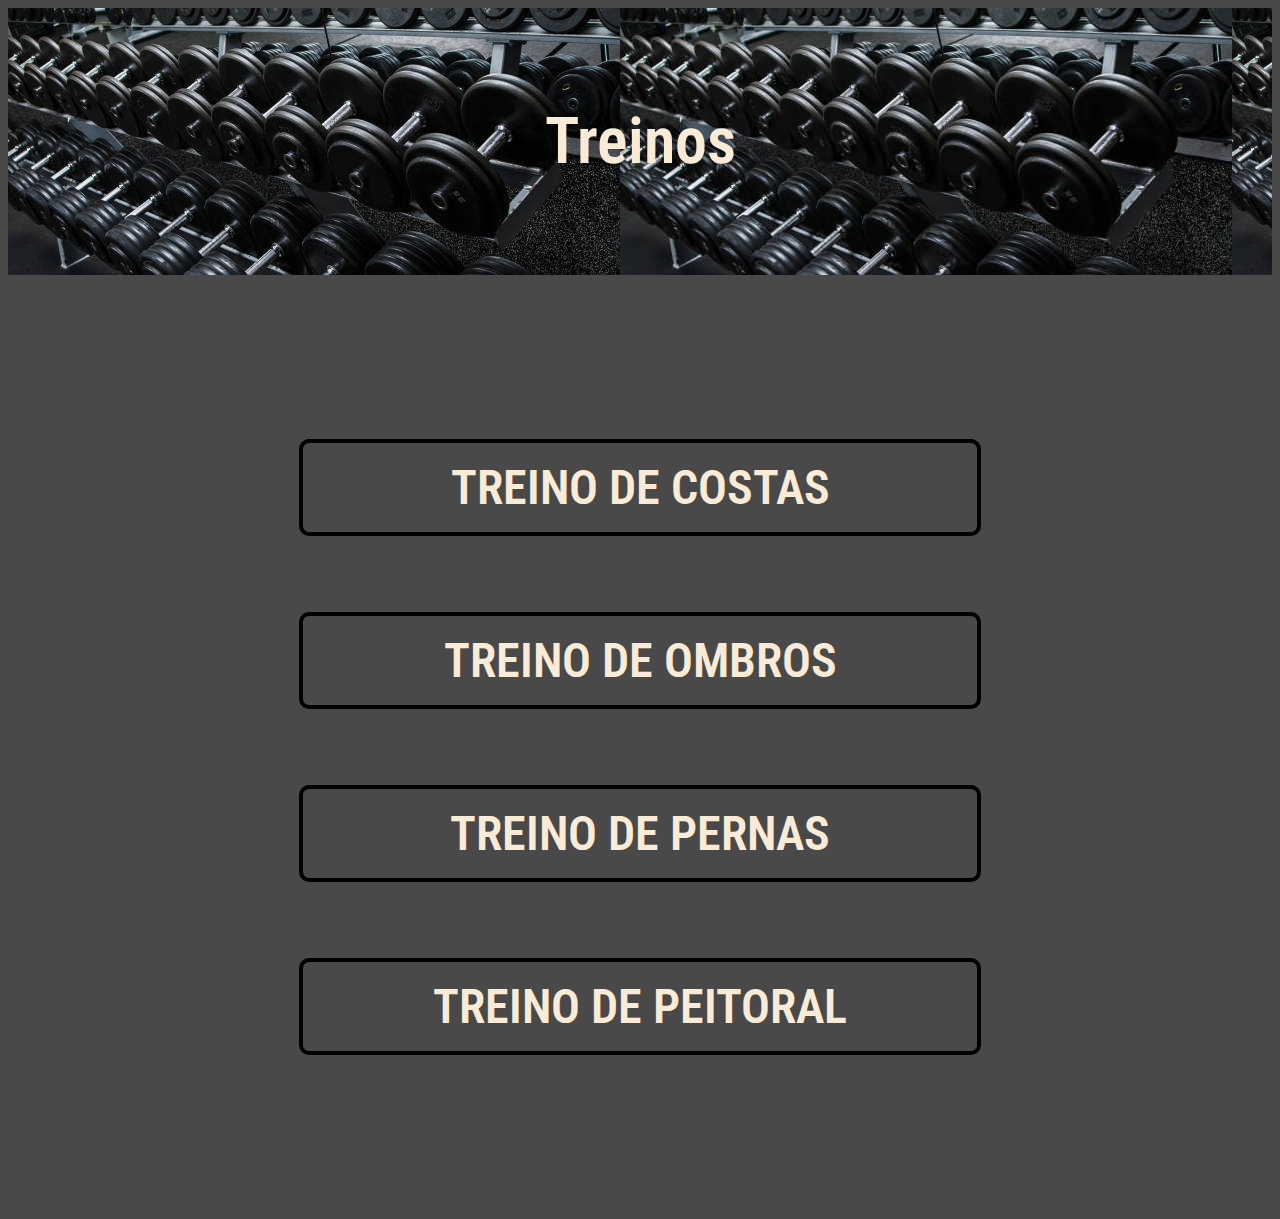
<file: index.html>
<!DOCTYPE html>
<html lang="pt-br">
<head>
    <meta charset="UTF-8">
    <meta http-equiv="X-UA-Compatible" content="IE=edge">
    <meta name="viewport" content="width=device-width, initial-scale=1.0">
    <title>Treinos</title>

    <link rel="stylesheet" href="./styles/style.css">
    <link href="https://fonts.googleapis.com/css2?family=Roboto+Condensed:wght@300;700&display=swap" rel="stylesheet">
</head>
<body>
    <header> Treinos</header>
    <main> 
        <div class="lista_treinos">
            <a class="botao_treino" href="Costas.html">Treino de Costas</a>
            <a class="botao_treino" href="Ombros.html">Treino de Ombros</a>
            <a class="botao_treino" href="Pernas.html">Treino de Pernas</a>
            <a class="botao_treino" href="Peitoral.html">Treino de peitoral</a>
        </div>
        
    </main>
    <footer></footer>



</body>


</html>
</file>
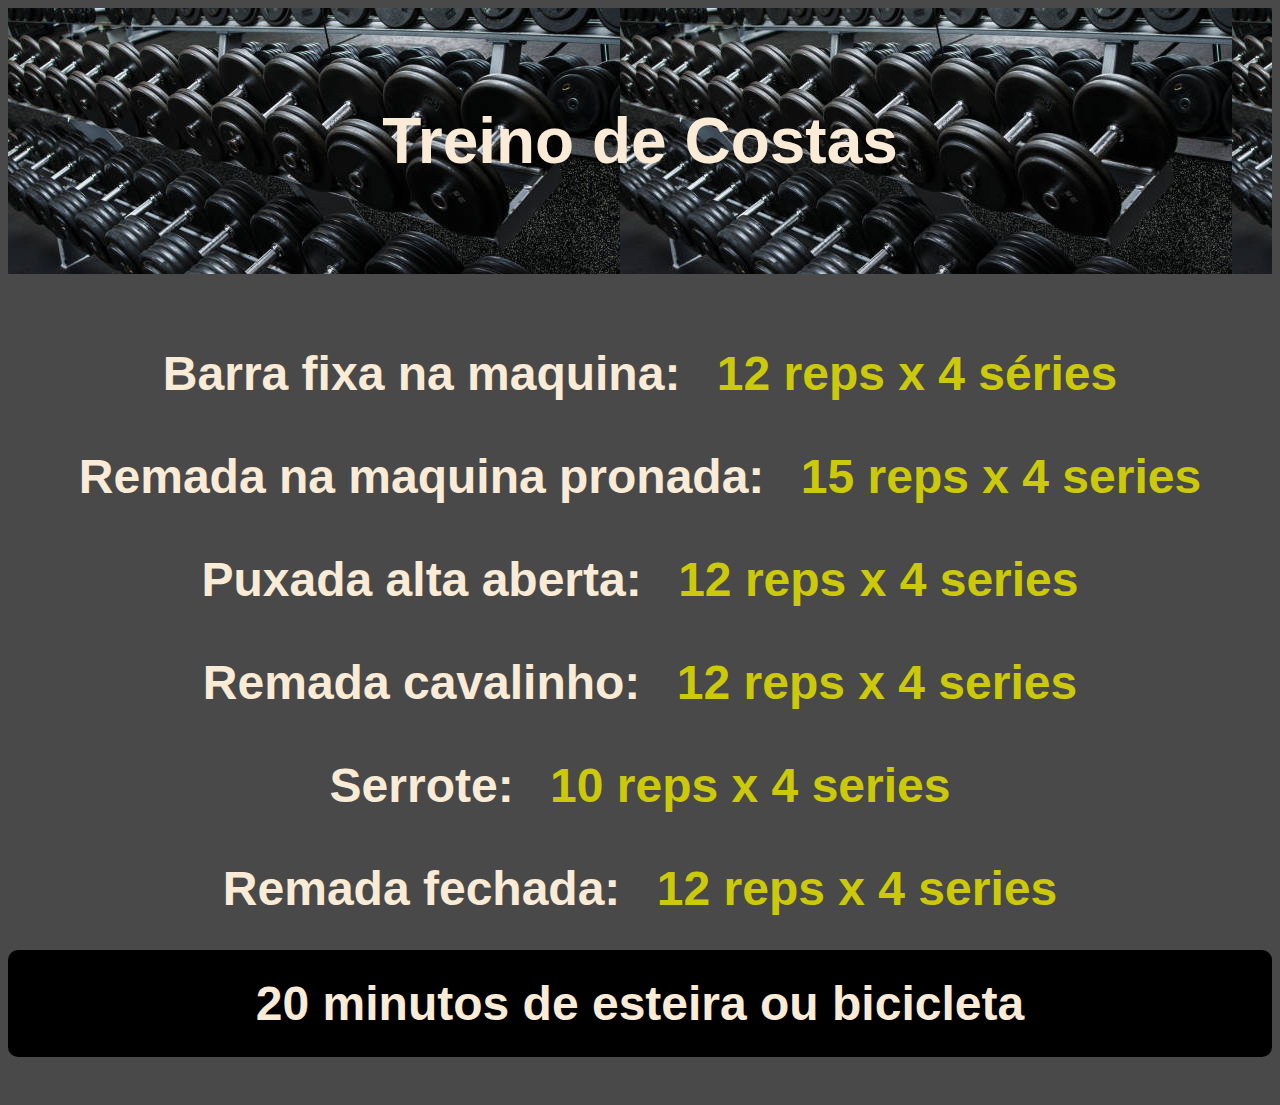
<file: Costas.html>
<!DOCTYPE html>
<html lang="pt-br">
<head>
    <meta charset="UTF-8">
    <meta http-equiv="X-UA-Compatible" content="IE=edge">
    <meta name="viewport" content="width=device-width, initial-scale=1.0">
    <title>Treino de Costas</title>

    <link rel="stylesheet" href="./styles/style.css">
</head>
<body>
    <header>Treino de Costas</header>
    <main> 
        <ul class="lista_exercicios">
           <li>Barra fixa na maquina:<strong>12 reps x 4 séries</strong>  </li>
           <li>Remada na maquina pronada:<strong>15 reps x 4 series </strong> </li>
           <li>Puxada alta aberta:<strong>12 reps x 4 series</strong>  </li>
           <li>Remada cavalinho:<strong>12 reps x 4 series</strong>  </li>
           <li>Serrote:<strong>10 reps x 4 series</strong> </li>
           <li>Remada fechada:<strong>12 reps x 4 series</strong></li>
           <li class="aerobico">20 minutos de esteira ou bicicleta</li>
        </ul>
    </main>
    <footer>

    </footer>
</body>

</html>
</file>
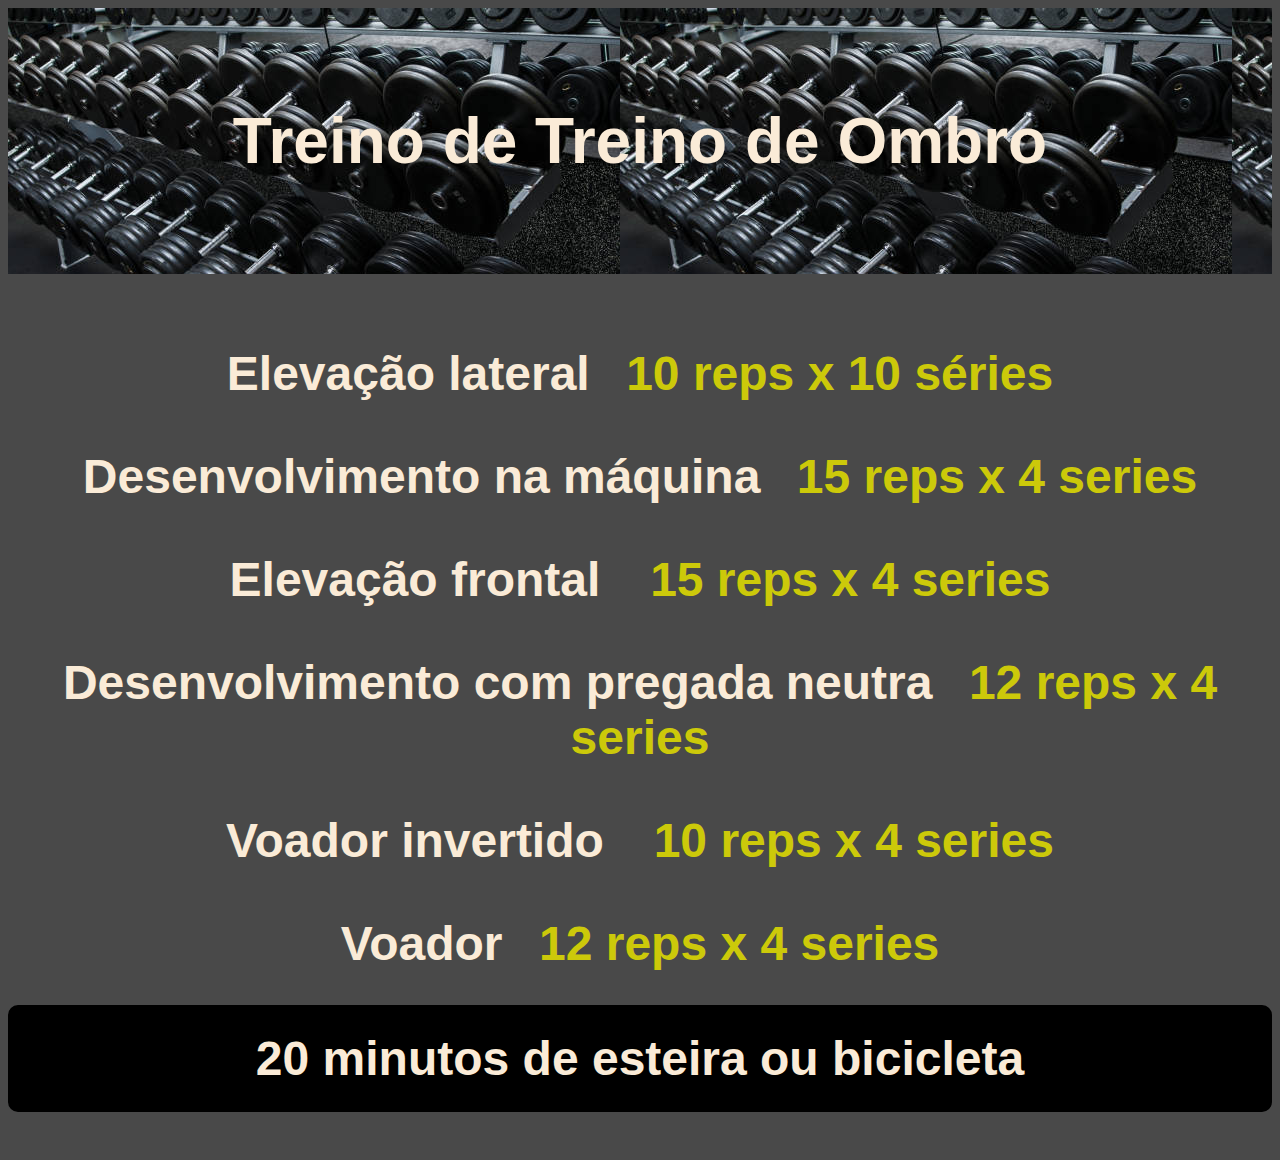
<file: Ombros.html>
<!DOCTYPE html>
<html lang="pt-br">
<head>
    <meta charset="UTF-8">
    <meta http-equiv="X-UA-Compatible" content="IE=edge">
    <meta name="viewport" content="width=device-width, initial-scale=1.0">
    <title>Treino de Ombro</title>

    <link rel="stylesheet" href="./styles/style.css">
</head>
<body>
    <header>Treino de Treino de Ombro</header>
    <main> 
        <ul class="lista_exercicios">
           <li>Elevação lateral<strong>10 reps x 10 séries</strong>  </li>
           <li>Desenvolvimento na máquina<strong>15 reps x 4 series </strong> </li>
           <li>Elevação frontal <strong>15 reps x 4 series</strong>  </li>
           <li>Desenvolvimento com pregada neutra<strong>12 reps x 4 series</strong>  </li>
           <li>Voador invertido <strong>10 reps x 4 series</strong> </li>
           <li>Voador<strong>12 reps x 4 series</strong></li>
           <li class="aerobico">20 minutos de esteira ou bicicleta</li>
        </ul>
    </main>
    <footer>

    </footer>
</body>

</html>
</file>
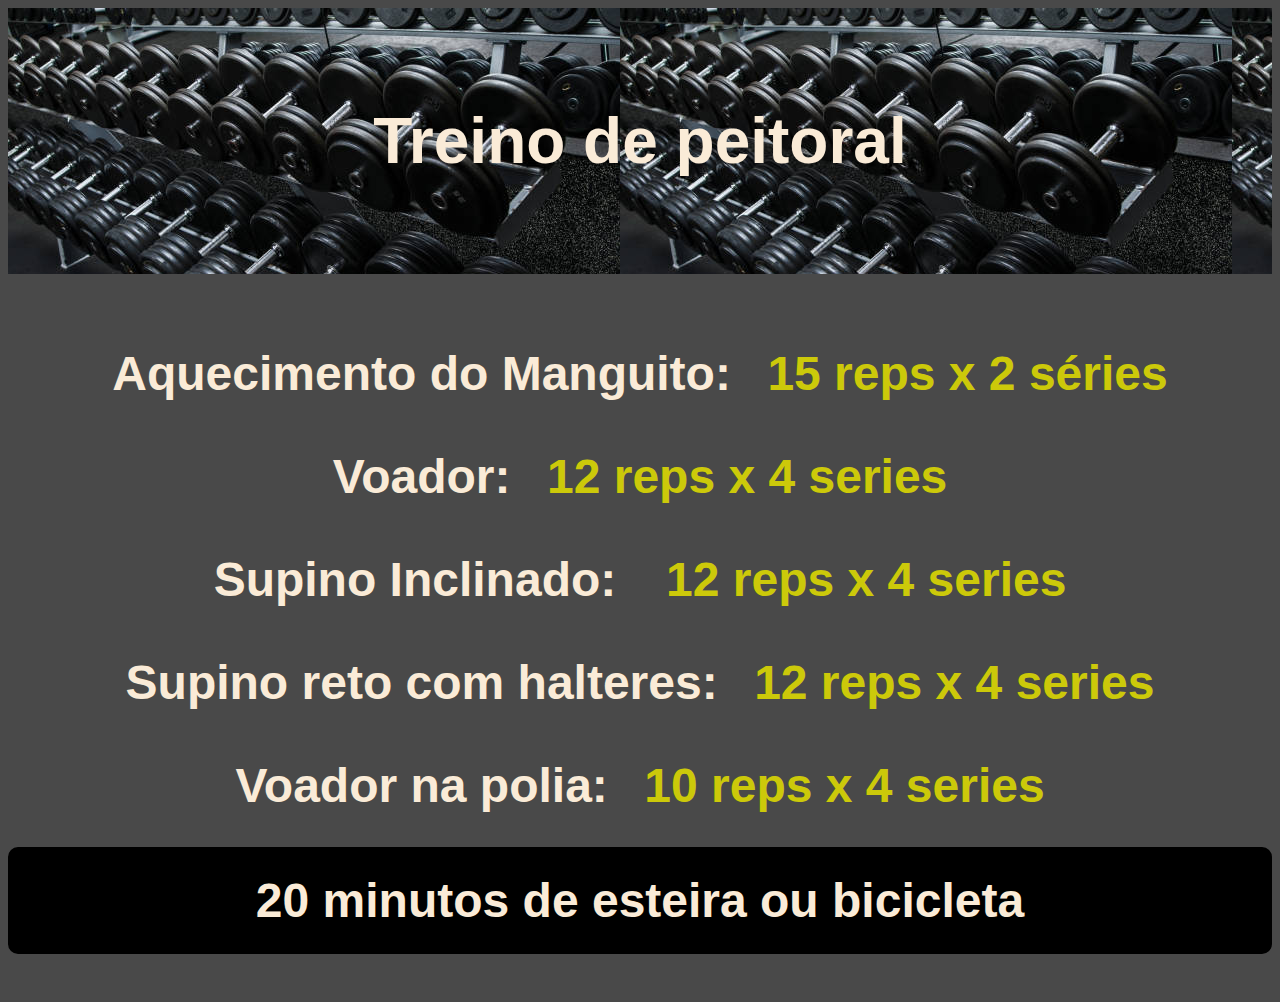
<file: Peitoral.html>
<!DOCTYPE html>
<html lang="pt-br">
<head>
    <meta charset="UTF-8">
    <meta http-equiv="X-UA-Compatible" content="IE=edge">
    <meta name="viewport" content="width=device-width, initial-scale=1.0">
    <title>Treino de peitoral</title>

    <link rel="stylesheet" href="./styles/style.css">
</head>
<body>
    <header>Treino de peitoral</header>
    <main> 
        <ul class="lista_exercicios">
           <li>Aquecimento do Manguito:<strong>15 reps x 2 séries</strong>  </li>
           <li>Voador:<strong>12 reps x 4 series </strong> </li>
           <li>Supino Inclinado: <strong>12 reps x 4 series</strong>  </li>
           <li>Supino reto com halteres:<strong>12 reps x 4 series</strong>  </li>
           <li>Voador na polia:<strong>10 reps x 4 series</strong> </li>
           <li class="aerobico">20 minutos de esteira ou bicicleta</li>
        </ul>
    </main>
    <footer></footer>
</body>

</html>
</file>
<file: styles/style.css>
body{
    background-color: rgb(73, 73, 73);
    color: antiquewhite;
}



header{
    font-family:'Roboto Condensed', sans-serif;
    font-weight: 600;
    background: url("halteres.jpg");
    text-align: center;
    font-size: 4rem;
    padding: 6rem;
}



.lista_treinos{
    margin: 5% 20%;
    padding: 5% 0%;
    font-family:'Roboto Condensed', sans-serif; 
    display: flex;
    flex-direction: column;
    font-size: 3rem;
    color: antiquewhite;
    text-align: center;
    text-transform: uppercase;
    font-weight: 600;

}

.botao_treino{
    border: 4px solid black;
    border-radius: 10px;
}

.botao_treino:hover{
    background-color: rgb(58, 58, 58) ;
}

a{
    text-decoration: none;
    color: antiquewhite;
    padding: 1rem;
    margin: 5%;

}

strong{
    color: rgb(204, 201, 10);
    padding-left: 3%;
}
.lista_exercicios{
    font-family:'Roboto Condensed', sans-serif;
    font-weight: 600;
    display: flex;
    text-align: left;
    justify-content: space-between;
    flex-direction: column;
    font-size: 3rem;
    text-align: center;
    padding: 0%;
}

.aerobico{
    margin-top: 10px;
    border: 2px solid black;
    border-radius: 10px;
    background-color: black;
}
li{
    padding: 1.5rem;
    list-style-type: none;
}

@media(max-width: 1200px){
    .lista_exercicios{
        text-align: center;
        font-size: 1rem;
        padding: 2%;
    }

    .lista_treinos{
        text-align: center;
    }

    
}
</file>
